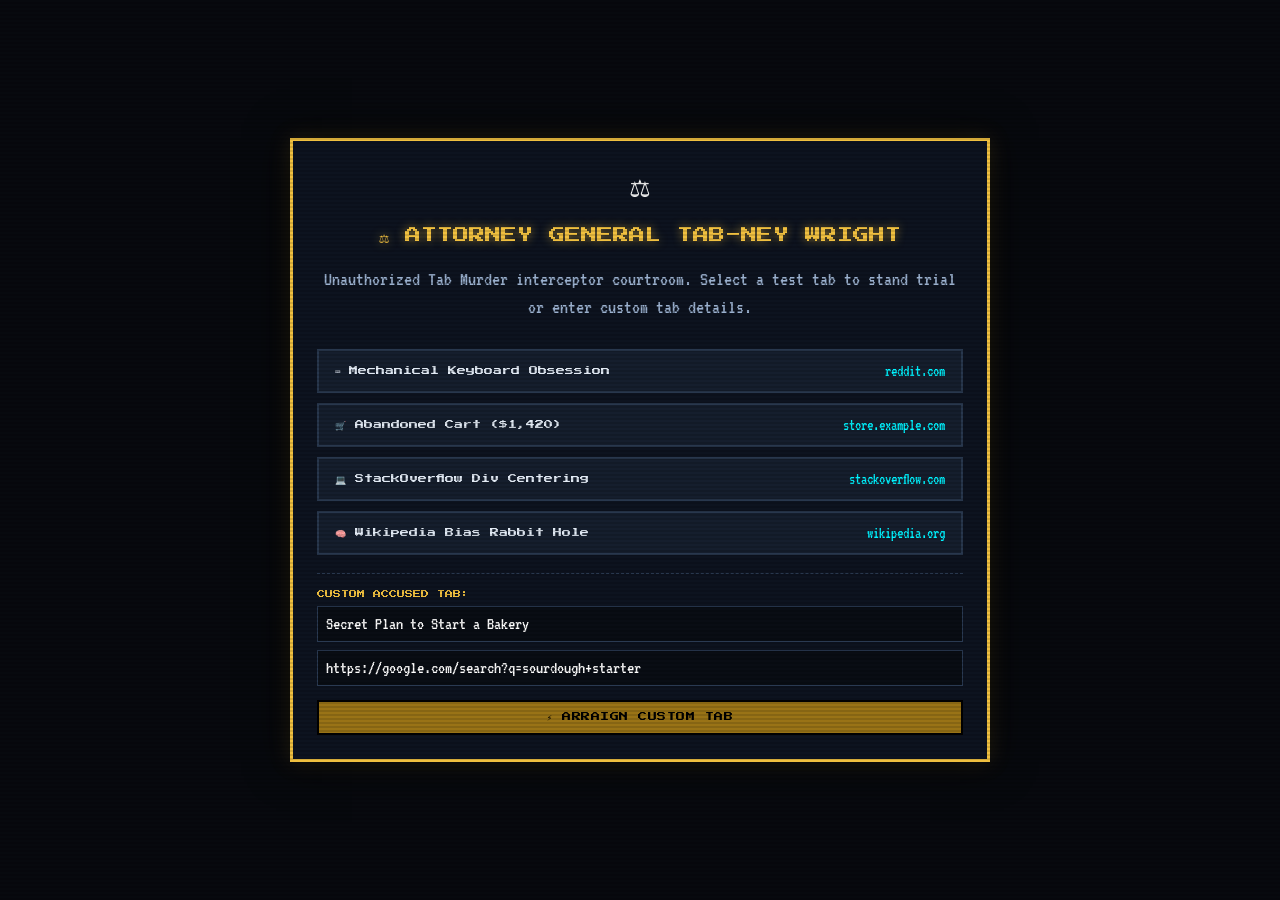
<file: index.html>
<!DOCTYPE html>
<html lang="en">
<head>
  <meta charset="UTF-8">
  <meta name="viewport" content="width=device-width, initial-scale=1.0">
  <title>Attorney General Tab-ney Wright</title>
  <link rel="icon" type="image/gif" href="extension/assets/icons/Judge_Favicon.gif?v=4">
  <link rel="icon" type="image/png" sizes="48x48" href="extension/assets/icons/Judge_Favicon_48.png?v=4">
  <link rel="icon" type="image/png" sizes="32x32" href="extension/assets/icons/Judge_Favicon_32.png?v=4">
  <link rel="icon" type="image/png" sizes="16x16" href="extension/assets/icons/Judge_Favicon_16.png?v=4">
  <link rel="shortcut icon" href="extension/assets/icons/favicon.ico?v=4">
  <link rel="preconnect" href="https://fonts.googleapis.com">
  <link rel="preconnect" href="https://fonts.gstatic.com" crossorigin>
  <link href="https://fonts.googleapis.com/css2?family=Press+Start+2P&family=VT323&display=swap" rel="stylesheet">
  <link rel="stylesheet" href="extension/courtroom.css">
  <style>
    .launcher-card {
      max-width: 700px;
      margin: 40px auto;
      background: rgba(14, 21, 32, 0.95);
      border: 3px solid var(--gold-primary);
      box-shadow: 0 0 40px rgba(0, 0, 0, 0.9), 0 0 20px rgba(240, 192, 64, 0.2);
      padding: 24px;
      text-align: center;
      display: flex;
      flex-direction: column;
      gap: 18px;
    }
    .launcher-title {
      font-size: 16px;
      color: var(--gold-primary);
      text-shadow: 0 0 10px rgba(240, 192, 64, 0.6);
      line-height: 1.5;
    }
    .launcher-desc {
      font-family: var(--font-terminal);
      font-size: 20px;
      color: #9ab0ce;
      line-height: 1.4;
    }
    .test-scenario-list {
      display: flex;
      flex-direction: column;
      gap: 10px;
      margin-top: 10px;
    }
    .scenario-btn {
      background: #151e2d;
      border: 2px solid #28374d;
      color: #e2eaf4;
      font-family: var(--font-pixel);
      font-size: 9px;
      padding: 12px 16px;
      text-align: left;
      cursor: pointer;
      text-decoration: none;
      display: flex;
      justify-content: space-between;
      align-items: center;
      transition: all 0.15s ease;
    }
    .scenario-btn:hover {
      border-color: var(--gold-primary);
      background: #202b3f;
      color: var(--gold-primary);
      transform: translateX(4px);
    }
    .scenario-tag {
      font-family: var(--font-terminal);
      font-size: 16px;
      color: var(--phosphor-cyan);
    }
    .custom-box {
      border-top: 1px dashed #28374d;
      padding-top: 16px;
      display: flex;
      flex-direction: column;
      gap: 8px;
      text-align: left;
    }
    .custom-box input {
      background: #090d14;
      border: 1px solid #2a3a52;
      color: #fff;
      font-family: var(--font-terminal);
      font-size: 18px;
      padding: 8px;
    }
  </style>
</head>
<body style="display: flex; align-items: center; justify-content: center; min-height: 100vh;">

  <div id="crt-overlay"></div>

  <div class="launcher-card">
    <div style="font-size: 32px;">⚖️</div>
    <div class="launcher-title">⚖️ ATTORNEY GENERAL TAB-NEY WRIGHT</div>
    <p class="launcher-desc">
      Unauthorized Tab Murder interceptor courtroom. Select a test tab to stand trial or enter custom tab details.
    </p>

    <div class="test-scenario-list">
      <a class="scenario-btn" href="extension/courtroom.html?title=50+Mechanical+Keyboard+Builds+I+Will+Never+Solder&url=https://reddit.com/r/MechanicalKeyboards">
        <span>⌨️ Mechanical Keyboard Obsession</span>
        <span class="scenario-tag">reddit.com</span>
      </a>

      <a class="scenario-btn" href="extension/courtroom.html?title=Abandoned+Shopping+Cart+($1,420+of+Camping+Gear)&url=https://store.example.com/checkout">
        <span>🛒 Abandoned Cart ($1,420)</span>
        <span class="scenario-tag">store.example.com</span>
      </a>

      <a class="scenario-btn" href="extension/courtroom.html?title=How+to+Center+a+Div+Without+Crying+(2016+Edition)&url=https://stackoverflow.com/questions/12345/center-div">
        <span>💻 StackOverflow Div Centering</span>
        <span class="scenario-tag">stackoverflow.com</span>
      </a>

      <a class="scenario-btn" href="extension/courtroom.html?title=List+of+Common+Cognitive+Biases+(Unread+for+3+Months)&url=https://en.wikipedia.org/wiki/List_of_cognitive_biases">
        <span>🧠 Wikipedia Bias Rabbit Hole</span>
        <span class="scenario-tag">wikipedia.org</span>
      </a>
    </div>

    <form class="custom-box" onsubmit="event.preventDefault(); launchCustom();">
      <label style="font-size: 8px; color: var(--gold-primary);">CUSTOM ACCUSED TAB:</label>
      <input type="text" id="cust-title" placeholder="Tab Title (e.g. My Important Spreadsheet)" required value="Secret Plan to Start a Bakery">
      <input type="text" id="cust-url" placeholder="Tab URL" required value="https://google.com/search?q=sourdough+starter">
      <button type="submit" class="retro-btn" style="background: var(--gold-dark); color: #000; padding: 10px; font-size: 9px; margin-top: 6px;">
        ⚡ ARRAIGN CUSTOM TAB
      </button>
    </form>
  </div>

  <script>
    function launchCustom() {
      const title = encodeURIComponent(document.getElementById('cust-title').value);
      const url = encodeURIComponent(document.getElementById('cust-url').value);
      window.location.href = `extension/courtroom.html?title=${title}&url=${url}`;
    }
  </script>
</body>
</html>
</file>
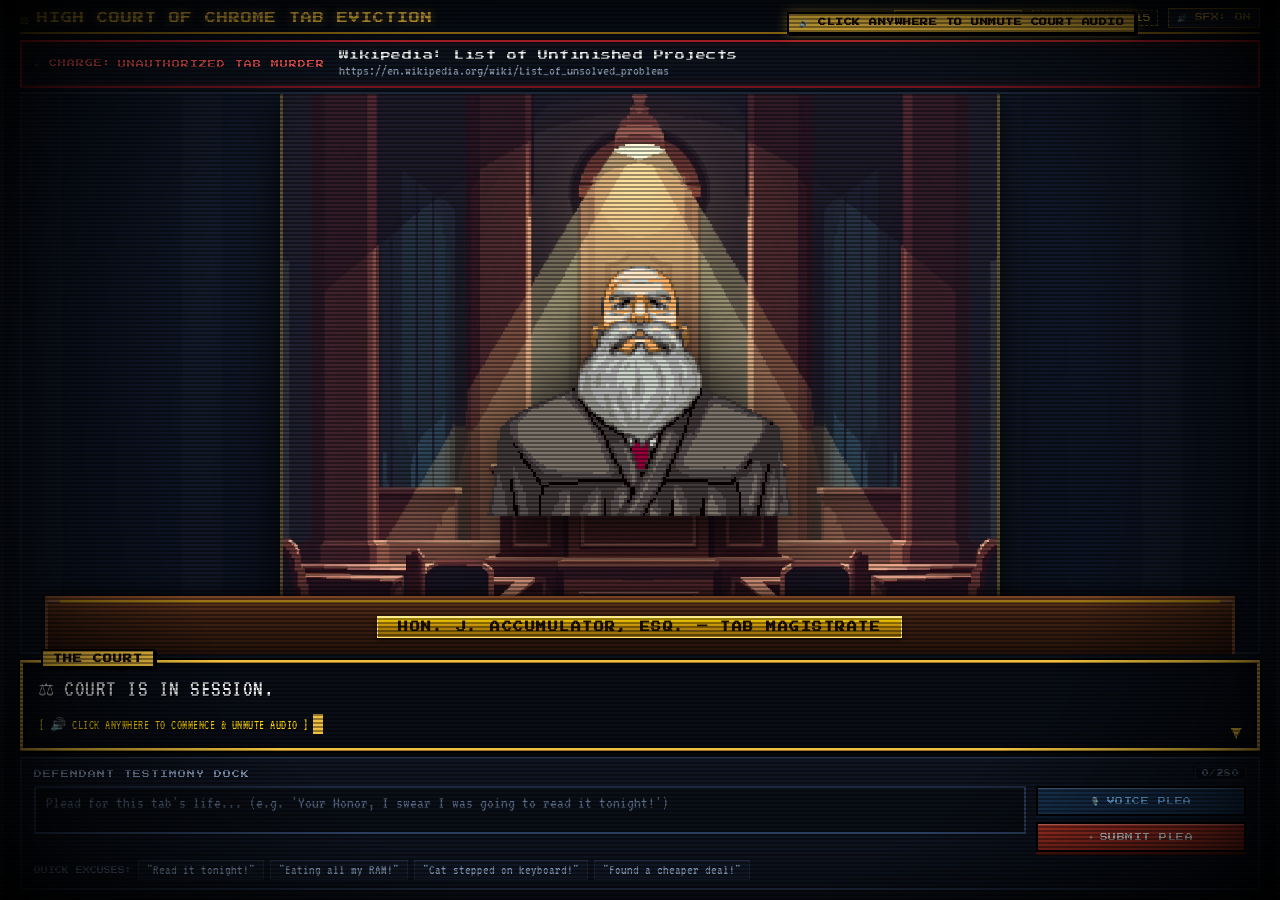
<file: courtroom.html>
<!DOCTYPE html>
<html lang="en">
<head>
  <meta charset="UTF-8">
  <meta name="viewport" content="width=device-width, initial-scale=1.0">
  <title>Chrome Tab Eviction Court | 16-Bit Judicial Hearing</title>
  <!-- Google Fonts fallback for high-res systems -->
  <link rel="preconnect" href="https://fonts.googleapis.com">
  <link rel="preconnect" href="https://fonts.gstatic.com" crossorigin>
  <link href="https://fonts.googleapis.com/css2?family=Press+Start+2P&family=VT323&display=swap" rel="stylesheet">
  <!-- Retro Courtroom Styles -->
  <link rel="stylesheet" href="courtroom.css">
</head>
<body>

  <!-- CRT SCANLINES & BARREL VIGNETTE OVERLAY -->
  <div id="crt-overlay"></div>

  <!-- FULLSCREEN GAVEL STRIKE CUTSCENE OVERLAY -->
  <div id="gavel-cutscene" class="gavel-cutscene-overlay" aria-hidden="true">
    <div class="gavel-cutscene-inner">
      <img id="gavel-cutscene-img" src="assets/Judge_Gavel.gif" alt="Judge Gavel Slam Cutscene" draggable="false">
    </div>
  </div>

  <!-- MAIN COURTROOM CONTAINER -->
  <main id="courtroom-container">

    <!-- 1. TOP HUD: CASE DOSSIER & COURT BANNER -->
    <header id="court-header">
      <div class="hud-top-bar">
        <div class="court-seal-title">
          <span class="seal-icon">⚖️</span>
          <span>HIGH COURT OF CHROME TAB EVICTION</span>
        </div>
        <div class="hud-status-tags">
          <span class="status-badge mock-active" id="engine-status">MOCK GPU JURY</span>
          <span class="case-id-tag" id="case-id">CASE #TAB-8842</span>
          <button class="audio-toggle-btn" id="audio-btn" title="Toggle Courtroom Audio">🔊 SFX: ON</button>
        </div>
      </div>

      <!-- ACCUSED TAB DOSSIER -->
      <div class="dossier-card">
        <div class="dossier-label">
          <span>⚠️ CHARGE:</span>
          <span>UNAUTHORIZED TAB MURDER</span>
        </div>
        <div class="dossier-target">
          <div class="accused-title" id="accused-title">Loading Accused Tab...</div>
          <div class="accused-url" id="accused-url">chrome://tabs/unknown</div>
        </div>
      </div>
    </header>

    <!-- 2. JUDGE BENCH & SPRITE STAGE -->
    <section id="stage-area" aria-label="Judicial Bench">
      <!-- Courtroom background backdrop -->
      <div class="court-backdrop">
        <div class="backdrop-pillars"></div>
        <!-- Layered Courtroom Artwork -->
        <img class="court-room-bg" src="assets/Court-Room.jpg" alt="Courtroom Chamber" draggable="false">
      </div>

      <!-- Judge Animated Sprite -->
      <div class="judge-wrapper">
        <img 
          id="judge-sprite" 
          src="assets/Judge_Normal_Idle.gif" 
          alt="Honorable Tab Magistrate" 
          draggable="false"
        >
      </div>

      <!-- Wood-Paneled Court Bench Podium -->
      <div class="judge-bench">
        <div class="bench-trim"></div>
        <div class="bench-nameplate">HON. J. ACCUMULATOR, ESQ. — TAB MAGISTRATE</div>
      </div>
    </section>

    <!-- RESURRECTED PINNED ALERT BANNER (Revealed on GUILTY) -->
    <div id="resurrect-alert">
      📌 SANCTION ENFORCED: TAB HAS BEEN RESURRECTED & PINNED IN BROWSER FOR ETERNITY!
    </div>

    <!-- DELIBERATION LOADING BANNER (Revealed on DELIBERATING) -->
    <div id="deliberation-banner">
      <div class="deliberation-text">⚡ CONSULTING LOCAL GPU JURY VIA OLLAMA...</div>
      <div class="retro-progress-bar">
        <div class="retro-progress-fill"></div>
      </div>
    </div>

    <!-- AUDIO UNLOCK BANNER (Shows if browser blocks autoplay until user interaction) -->
    <div id="audio-unlock-prompt" class="audio-unlock-banner" title="Click anywhere to enable 16-bit court audio">
      🔊 CLICK ANYWHERE TO UNMUTE COURT AUDIO
    </div>

    <!-- 3. PHOENIX WRIGHT STYLE DIALOGUE BOX -->
    <section id="dialogue-container" aria-label="Courtroom Dialogue" title="Click to skip dialogue">
      <div class="speaker-badge" id="dialogue-speaker">THE COURT</div>
      <div id="dialogue-text"><span id="dialogue-content">Court is now in session! Defendant, you stand accused of UNAUTHORIZED TAB MURDER.</span><span class="typing-cursor"></span></div>
      <div class="prompt-indicator" id="prompt-indicator" title="Awaiting Testimony">▼</div>
    </section>

    <!-- 4. DEFENDANT TESTIMONY DOCK -->
    <footer id="testimony-dock">
      <div class="dock-header">
        <span class="dock-title">DEFENDANT TESTIMONY DOCK</span>
        <div class="dock-header-right">
          <div id="recording-status">
            <span class="rec-dot">🔴</span>
            <span>RECORDING TESTIMONY... [SPEAK NOW]</span>
          </div>
          <span id="char-counter" class="char-counter">0/280</span>
        </div>
      </div>

      <div id="mic-notice" class="mic-notice" role="alert"></div>

      <div class="input-row">
        <div class="plea-input-container">
          <textarea 
            id="plea-input" 
            placeholder="Plead for this tab's life... (e.g. 'Your Honor, I swear I was going to read it tonight!')"
            rows="2"
            maxlength="280"
          ></textarea>
        </div>

        <div class="action-btn-group">
          <button type="button" id="mic-btn" class="retro-btn">
            <span id="mic-icon">🎙️</span>
            <span id="mic-btn-text">VOICE PLEA</span>
          </button>
          <button type="button" id="submit-btn" class="retro-btn">
            <span>⚡</span>
            <span>SUBMIT PLEA</span>
          </button>

          <!-- Dramatic Verdict Stamp (Covers the Voice and Submit Plea buttons) -->
          <div id="verdict-stamp-container">
            <div id="verdict-stamp" class="verdict-stamp">GUILTY</div>
          </div>
        </div>
      </div>

      <!-- QUICK PRESET PLEAS -->
      <div class="preset-pleas-row">
        <span class="preset-chip-label">QUICK EXCUSES:</span>
        <button type="button" class="preset-chip" data-plea="I was totally going to read this article tonight before bed!">"Read it tonight!"</button>
        <button type="button" class="preset-chip" data-plea="This tab has been consuming 1.8GB of RAM for 3 weeks straight!">"Eating all my RAM!"</button>
        <button type="button" class="preset-chip" data-plea="My cat walked on Ctrl+W, it was a complete accident!">"Cat stepped on keyboard!"</button>
        <button type="button" class="preset-chip" data-plea="I found a cheaper flight on another tab, this tab is obsolete!">"Found a cheaper deal!"</button>
      </div>
    </footer>

  </main>

  <!-- Courtroom Engine Script -->
  <script src="courtroom.js"></script>
</body>
</html>
</file>
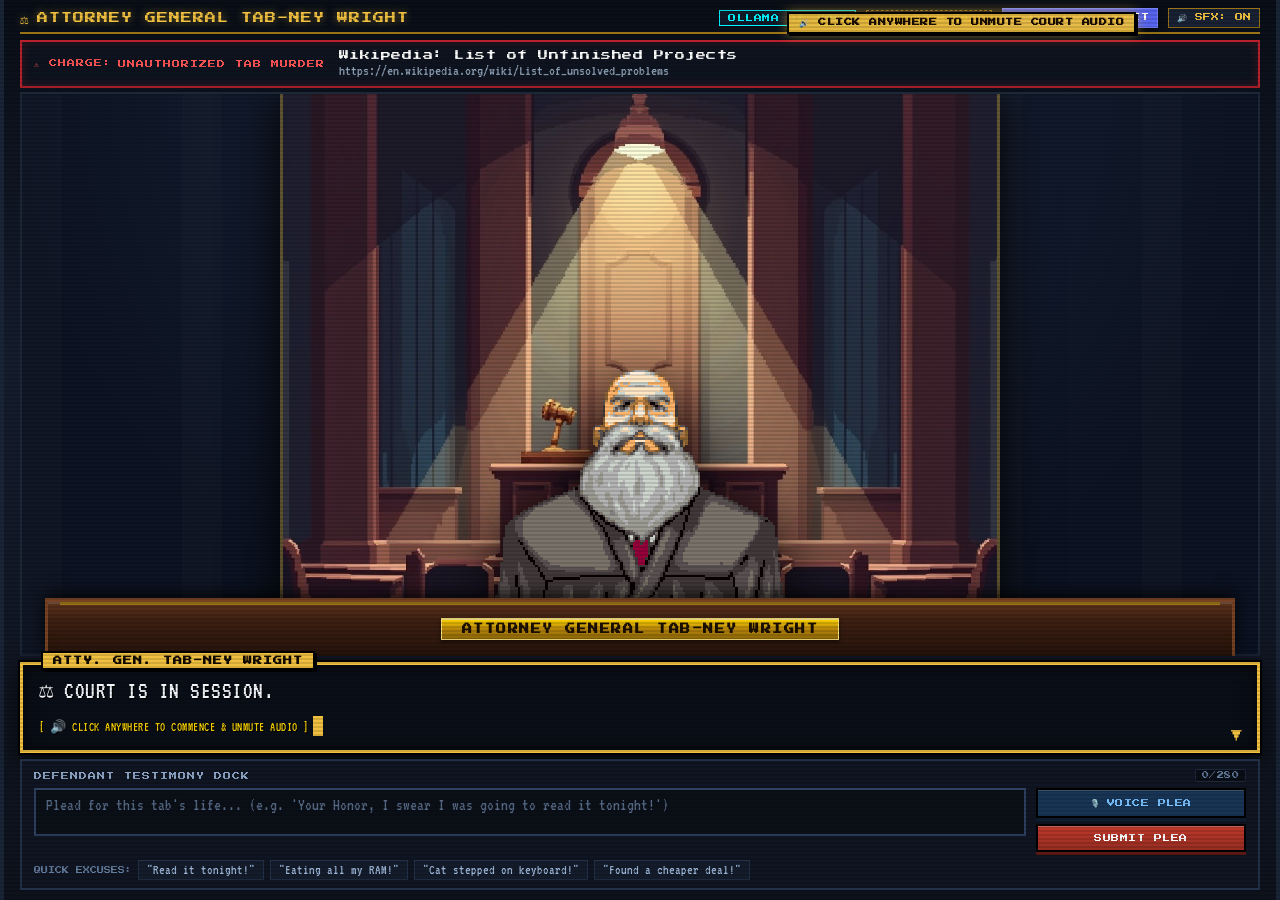
<file: extension/courtroom.html>
<!DOCTYPE html>
<html lang="en">
<head>
  <meta charset="UTF-8">
  <meta name="viewport" content="width=device-width, initial-scale=1.0">
  <title>Attorney General Tab-ney Wright</title>
  <link rel="icon" type="image/gif" href="assets/icons/Judge_Favicon.gif?v=4">
  <link rel="icon" type="image/png" sizes="48x48" href="assets/icons/Judge_Favicon_48.png?v=4">
  <link rel="icon" type="image/png" sizes="32x32" href="assets/icons/Judge_Favicon_32.png?v=4">
  <link rel="icon" type="image/png" sizes="16x16" href="assets/icons/Judge_Favicon_16.png?v=4">
  <link rel="shortcut icon" href="assets/icons/favicon.ico?v=4">
  <!-- Google Fonts fallback for high-res systems -->
  <link rel="preconnect" href="https://fonts.googleapis.com">
  <link rel="preconnect" href="https://fonts.gstatic.com" crossorigin>
  <link href="https://fonts.googleapis.com/css2?family=Press+Start+2P&family=VT323&display=swap" rel="stylesheet">
  <!-- Retro Courtroom Styles -->
  <link rel="stylesheet" href="courtroom.css">
</head>
<body>

  <!-- CRT SCANLINES & BARREL VIGNETTE OVERLAY -->
  <div id="crt-overlay"></div>

  <!-- FULLSCREEN GAVEL STRIKE CUTSCENE OVERLAY -->
  <div id="gavel-cutscene" class="gavel-cutscene-overlay" aria-hidden="true">
    <div class="gavel-cutscene-inner">
      <img id="gavel-cutscene-img" src="assets/sprites/Judge_Gavel.gif" alt="Judge Gavel Slam Cutscene" draggable="false">
    </div>
  </div>

  <!-- MAIN COURTROOM CONTAINER -->
  <main id="courtroom-container">

    <!-- 1. TOP HUD: CASE DOSSIER & COURT BANNER -->
    <header id="court-header">
      <div class="hud-top-bar">
        <div class="court-seal-title">
          <span class="seal-icon">⚖️</span>
          <span>ATTORNEY GENERAL TAB-NEY WRIGHT</span>
        </div>
        <div class="hud-status-tags">
          <span class="status-badge" id="engine-status">OLLAMA AI JURY</span>
          <span class="case-id-tag" id="case-id">CASE #TAB-8842</span>
          <a class="discord-hud-btn" id="discord-hud-btn" href="https://discord.gg/DDC8hVVDh" target="_blank" rel="noopener noreferrer" title="View Live Trial Docket on Discord">💬 DISCORD DOCKET</a>
          <button class="audio-toggle-btn" id="audio-btn" title="Toggle Courtroom Audio">🔊 SFX: ON</button>
        </div>
      </div>

      <!-- ACCUSED TAB DOSSIER -->
      <div class="dossier-card">
        <div class="dossier-label">
          <span>⚠️ CHARGE:</span>
          <span>UNAUTHORIZED TAB MURDER</span>
        </div>
        <div class="dossier-target">
          <div class="accused-title" id="accused-title">Loading Accused Tab...</div>
          <div class="accused-url" id="accused-url">chrome://tabs/unknown</div>
        </div>
      </div>
    </header>

    <!-- 2. JUDGE BENCH & SPRITE STAGE -->
    <section id="stage-area" aria-label="Judicial Bench">
      <!-- Courtroom background backdrop -->
      <div class="court-backdrop">
        <div class="backdrop-pillars"></div>
        <!-- Layered Courtroom Artwork -->
        <img class="court-room-bg" src="assets/backgrounds/Court-Room.jpg" alt="Courtroom Chamber" draggable="false">
      </div>

      <!-- Judge Animated Sprite -->
      <div class="judge-wrapper">
        <img 
          id="judge-sprite" 
          src="assets/sprites/Judge_Normal_Idle.gif" 
          alt="Honorable Tab Magistrate" 
          draggable="false"
        >
      </div>

      <!-- Wood-Paneled Court Bench Podium -->
      <div class="judge-bench">
        <div class="bench-trim"></div>
        <div class="bench-nameplate">ATTORNEY GENERAL TAB-NEY WRIGHT</div>
      </div>
    </section>

    <!-- RESURRECTED PINNED ALERT BANNER (Revealed on GUILTY) -->
    <div id="resurrect-alert">
      📌 SANCTION ENFORCED: TAB RESURRECTED & PINNED! 30-MINUTE DETENTION ACTIVE!
    </div>

    <!-- OFFICIAL COURT ORDER PDF DOWNLOAD (Revealed on Verdict) -->
    <div id="pdf-container">
      <button type="button" id="pdf-download-btn" class="retro-btn pdf-order-btn">
        DOWNLOAD OFFICIAL COURT ORDER WARRANT (PDF)
      </button>
      <a id="discord-verdict-btn" class="retro-btn discord-verdict-btn" target="_blank" rel="noopener noreferrer" href="https://discord.gg/DDC8hVVDh">
        VIEW VERDICT ON DISCORD
      </a>
    </div>

    <!-- 15-SECOND ADJOURN COUNTDOWN BANNER -->
    <div id="adjourn-banner" class="adjourn-banner">
      <span class="adjourn-icon">⏳</span>
      <span id="adjourn-text">COURT ADJOURNS IN 15 SECONDS...</span>
    </div>

    <!-- DELIBERATION LOADING BANNER (Revealed on DELIBERATING) -->
    <div id="deliberation-banner">
      <div class="deliberation-text">⚡ CONSULTING LOCAL GPU JURY VIA OLLAMA...</div>
      <div class="retro-progress-bar">
        <div class="retro-progress-fill"></div>
      </div>
    </div>

    <!-- AUDIO UNLOCK BANNER (Shows if browser blocks autoplay until user interaction) -->
    <div id="audio-unlock-prompt" class="audio-unlock-banner" title="Click anywhere to enable 16-bit court audio">
      🔊 CLICK ANYWHERE TO UNMUTE COURT AUDIO
    </div>

    <!-- 3. PHOENIX WRIGHT STYLE DIALOGUE BOX -->
    <section id="dialogue-container" aria-label="Courtroom Dialogue" title="Click to skip dialogue">
      <div class="speaker-badge" id="dialogue-speaker">ATTY. GEN. TAB-NEY WRIGHT</div>
      <div id="dialogue-text"><span id="dialogue-content">Court is now in session! Defendant, you stand accused of UNAUTHORIZED TAB MURDER.</span><span class="typing-cursor"></span></div>
      <div class="prompt-indicator" id="prompt-indicator" title="Awaiting Testimony">▼</div>
    </section>

    <!-- 4. DEFENDANT TESTIMONY DOCK -->
    <footer id="testimony-dock">
      <div class="dock-header">
        <span class="dock-title">DEFENDANT TESTIMONY DOCK</span>
        <div class="dock-header-right">
          <div id="recording-status">
            <span class="rec-dot">🔴</span>
            <span>RECORDING TESTIMONY... [SPEAK NOW]</span>
          </div>
          <span id="char-counter" class="char-counter">0/280</span>
        </div>
      </div>

      <div id="mic-notice" class="mic-notice" role="alert"></div>

      <div class="input-row">
        <div class="plea-input-container">
          <textarea 
            id="plea-input" 
            placeholder="Plead for this tab's life... (e.g. 'Your Honor, I swear I was going to read it tonight!')"
            rows="2"
            maxlength="280"
          ></textarea>
        </div>

        <div class="action-btn-group">
          <button type="button" id="mic-btn" class="retro-btn">
            <span id="mic-icon">🎙️</span>
            <span id="mic-btn-text">VOICE PLEA</span>
          </button>
          <button type="button" id="submit-btn" class="retro-btn">
            <span>SUBMIT PLEA</span>
          </button>

          <!-- Dramatic Verdict Stamp (Covers the Voice and Submit Plea buttons, leaving Magistrate visible) -->
          <div id="verdict-stamp-container">
            <div id="verdict-stamp" class="verdict-stamp">GUILTY</div>
          </div>
        </div>
      </div>

      <!-- QUICK PRESET PLEAS -->
      <div class="preset-pleas-row">
        <span class="preset-chip-label">QUICK EXCUSES:</span>
        <button type="button" class="preset-chip" data-plea="I was totally going to read this article tonight before bed!">"Read it tonight!"</button>
        <button type="button" class="preset-chip" data-plea="This tab has been consuming 1.8GB of RAM for 3 weeks straight!">"Eating all my RAM!"</button>
        <button type="button" class="preset-chip" data-plea="My cat walked on Ctrl+W, it was a complete accident!">"Cat stepped on keyboard!"</button>
        <button type="button" class="preset-chip" data-plea="I found a cheaper flight on another tab, this tab is obsolete!">"Found a cheaper deal!"</button>
      </div>
    </footer>

  </main>

  <!-- Courtroom Engine Script -->
  <script src="courtroom.js"></script>
</body>
</html>
</file>
<file: extension/courtroom.css>
/* ==========================================================================
   CHROME TAB EVICTION COURT - RETRO 16-BIT COURTROOM STYLESHEET
   Dev 2 Scope: Visual Theme, CRT Shader Effects, Sprite Bench & Retro HUD
   ========================================================================== */

/* --- 1. LOCAL RETRO FONTS --- */
@font-face {
  font-family: 'Press Start 2P';
  src: url('./assets/fonts/Press_Start_2P/PressStart2P-Regular.ttf') format('truetype');
  font-weight: 400;
  font-style: normal;
  font-display: swap;
}

@font-face {
  font-family: 'VT323';
  src: url('./assets/fonts/VT323/VT323-Regular.ttf') format('truetype');
  font-weight: 400;
  font-style: normal;
  font-display: swap;
}

/* --- 2. CSS VARIABLES & PALETTE --- */
:root {
  --bg-dark: #07090e;
  --bg-court-wall: #121926;
  --court-wood-dark: #26130b;
  --court-wood-mid: #3d2012;
  --court-wood-light: #5e331c;
  --court-wood-border: #774324;
  --gold-primary: #f0c040;
  --gold-glow: #ffe57f;
  --gold-dark: #997316;
  --velvet-red: #82141d;
  --crimson-border: #ba212d;
  --phosphor-green: #39ff14;
  --phosphor-amber: #ffb830;
  --phosphor-cyan: #00f3ff;
  --guilty-red: #ff2a2a;
  --pardon-green: #10e060;
  --dialogue-bg: rgba(10, 14, 23, 0.94);
  --input-bg: #0b0f17;
  --font-pixel: 'Press Start 2P', monospace, sans-serif;
  --font-terminal: 'VT323', monospace, monospace;
}

/* --- 3. BASE RESET & VIEWPORT --- */
*, *::before, *::after {
  box-sizing: border-box;
  margin: 0;
  padding: 0;
  user-select: none;
}

html, body {
  width: 100%;
  height: 100%;
  overflow: hidden;
  background-color: var(--bg-dark);
  font-family: var(--font-pixel);
  color: #fff;
  image-rendering: pixelated;
  image-rendering: crisp-edges;
}

/* --- 4. CRT MONITOR SCANLINES (VIGNETTE REMOVED FOR MAXIMUM VISIBILITY) --- */
#crt-overlay {
  position: fixed;
  top: 0;
  left: 0;
  width: 100vw;
  height: 100vh;
  pointer-events: none;
  z-index: 9999;
  /* Subtle retro scanlines only - dark corner vignette and inset shadows removed for full legibility */
  background: 
    linear-gradient(
      rgba(18, 16, 16, 0) 50%, 
      rgba(0, 0, 0, 0.12) 50%
    );
  background-size: 100% 4px;
  box-shadow: none;
}


/* --- 5. MAIN COURTROOM CONTAINER --- */
#courtroom-container {
  position: relative;
  width: 100vw;
  height: 100vh;
  max-width: 1440px;
  margin: 0 auto;
  display: flex;
  flex-direction: column;
  justify-content: space-between;
  padding: 8px 16px 10px;
  background: 
    linear-gradient(180deg, #090e17 0%, #151d2d 40%, #0d121c 100%);
  border-left: 4px solid #1a2538;
  border-right: 4px solid #1a2538;
  box-shadow: 0 0 50px rgba(0, 0, 0, 0.9);
  transform-origin: center center;
}

/* --- 6. TOP HUD: CASE DOSSIER & COURT BANNER --- */
#court-header {
  display: flex;
  flex-direction: column;
  gap: 6px;
  z-index: 10;
}

.hud-top-bar {
  display: flex;
  justify-content: space-between;
  align-items: center;
  border-bottom: 2px solid var(--gold-dark);
  padding-bottom: 4px;
}

.court-seal-title {
  display: flex;
  align-items: center;
  gap: 8px;
  font-size: 11px;
  color: var(--gold-primary);
  text-shadow: 0 0 8px rgba(240, 192, 64, 0.5);
  letter-spacing: 1px;
}

.seal-icon {
  font-size: 14px;
}

.hud-status-tags {
  display: flex;
  align-items: center;
  gap: 10px;
}

.status-badge {
  font-size: 8px;
  padding: 3px 8px;
  background: #111a28;
  border: 1px solid var(--phosphor-cyan);
  color: var(--phosphor-cyan);
  text-transform: uppercase;
  letter-spacing: 0.5px;
}

.status-badge.mock-active {
  border-color: var(--phosphor-amber);
  color: var(--phosphor-amber);
}

.audio-toggle-btn {
  background: #182234;
  border: 1px solid var(--gold-dark);
  color: var(--gold-primary);
  font-family: var(--font-pixel);
  font-size: 8px;
  padding: 4px 8px;
  cursor: pointer;
  transition: all 0.1s ease;
}

.audio-toggle-btn:hover {
  background: var(--gold-dark);
  color: #000;
}

.discord-hud-btn {
  background: #5865F2;
  border: 1px solid #7983f5;
  color: #ffffff;
  font-family: var(--font-pixel);
  font-size: 8px;
  padding: 4px 8px;
  cursor: pointer;
  text-decoration: none;
  display: inline-flex;
  align-items: center;
  gap: 4px;
  letter-spacing: 0.5px;
  box-shadow: 0 2px 4px rgba(0, 0, 0, 0.5);
  transition: all 0.1s ease;
}

.discord-hud-btn:hover {
  background: #4752c4;
  border-color: #ffffff;
  box-shadow: 0 0 10px rgba(88, 101, 242, 0.8);
  color: #ffffff;
}

/* ACCUSED TAB DOSSIER BAR */
.dossier-card {
  display: flex;
  align-items: center;
  background: rgba(14, 21, 32, 0.95);
  border: 2px solid var(--crimson-border);
  padding: 8px 12px;
  gap: 14px;
  box-shadow: inset 0 0 10px rgba(186, 33, 45, 0.25);
}

.dossier-label {
  font-size: 8px;
  color: #ff5555;
  white-space: nowrap;
  letter-spacing: 1px;
  display: flex;
  align-items: center;
  gap: 6px;
}

.dossier-target {
  display: flex;
  flex-direction: column;
  gap: 3px;
  overflow: hidden;
  flex: 1;
}

.accused-title {
  font-size: 10px;
  color: #fff;
  white-space: nowrap;
  overflow: hidden;
  text-overflow: ellipsis;
  letter-spacing: 0.5px;
}

.accused-url {
  font-family: var(--font-terminal);
  font-size: 15px;
  color: #92a4ba;
  white-space: nowrap;
  overflow: hidden;
  text-overflow: ellipsis;
}

.case-id-tag {
  font-size: 8px;
  color: var(--gold-primary);
  border: 1px dashed var(--gold-dark);
  padding: 3px 6px;
  white-space: nowrap;
}

/* --- 7. JUDGE SPRITE STAGE & BENCH PODIUM --- */
#stage-area {
  position: relative;
  flex: 1;
  display: flex;
  flex-direction: column;
  justify-content: flex-end;
  align-items: center;
  min-height: 280px;
  margin-top: 4px;
  margin-bottom: 6px;
  overflow: hidden;
}

/* Courtroom background backdrop */
.court-backdrop {
  position: absolute;
  top: 0;
  left: 0;
  width: 100%;
  height: 100%;
  background: 
    radial-gradient(ellipse at top center, #1b263b 0%, #0c1322 75%),
    linear-gradient(90deg, #090e18 0%, transparent 15%, transparent 85%, #090e18 100%);
  border: 2px solid #1c2738;
  z-index: 1;
  overflow: hidden;
}

/* Classical Courtroom Pillars / Wall Trim */
.backdrop-pillars {
  position: absolute;
  top: 0;
  left: 0;
  width: 100%;
  height: 100%;
  background-image: 
    repeating-linear-gradient(90deg, rgba(255,255,255,0.015) 0, rgba(255,255,255,0.015) 40px, transparent 40px, transparent 160px);
}

/* Layered Courtroom Artwork behind the judge */
.court-room-bg {
  position: absolute;
  bottom: 0;
  left: 50%;
  transform: translateX(-50%);
  width: 720px;
  max-width: 90%;
  height: 100%;
  object-fit: cover;
  object-position: center 15%;
  image-rendering: pixelated;
  image-rendering: crisp-edges;
  box-shadow: 0 0 45px rgba(0, 0, 0, 0.95);
  border-left: 3px solid rgba(240, 192, 64, 0.35);
  border-right: 3px solid rgba(240, 192, 64, 0.35);
  z-index: 1;
}

/* Judge Sprite Presentation */
.judge-wrapper {
  position: absolute;
  bottom: 0;
  left: 0;
  width: 100%;
  height: 100%;
  display: flex;
  justify-content: center;
  align-items: flex-end;
  pointer-events: none;
  z-index: 2;
  overflow: visible;
}

#judge-sprite {
  width: auto;
  height: min(480px, 94%);
  max-width: 90%;
  aspect-ratio: 4 / 3;
  object-fit: contain;
  image-rendering: pixelated;
  image-rendering: crisp-edges;
  filter: drop-shadow(0 16px 32px rgba(0, 0, 0, 0.95));
  /* Mathematically cancel the 31.77% (61/192) transparent bottom padding in the original DS sprite.
     With -46px, the judge's robe baseline lands exactly 46px above the stage bottom.
     With the court bench at height 58px, the bench cleanly overlaps the judge's robe by 12px,
     keeping his hands, sleeves, and gavel desk prominently resting right above the wooden trim
     across all window sizes and F11 full screen without any floating gap. */
  transform: translateY(calc(31.77% - 46px));
  transform-origin: bottom center;
  transition: transform 0.1s ease;
}

#judge-sprite.gavel-active {
  transform: translateY(calc(31.77% - 46px));
}

/* Wooden Court Bench Overlay */
.judge-bench {
  position: absolute;
  bottom: 0;
  left: 2%;
  width: 96%;
  height: 58px;
  background: linear-gradient(180deg, var(--court-wood-light) 0%, var(--court-wood-mid) 35%, var(--court-wood-dark) 100%);
  border-top: 4px solid var(--court-wood-border);
  border-left: 3px solid var(--court-wood-border);
  border-right: 3px solid var(--court-wood-border);
  box-shadow: 0 -4px 15px rgba(0, 0, 0, 0.8), inset 0 2px 0 rgba(255, 255, 255, 0.15);
  display: flex;
  justify-content: center;
  align-items: center;
  z-index: 3;
}

.bench-trim {
  position: absolute;
  top: 0;
  width: 98%;
  height: 3px;
  background: var(--gold-dark);
}

.bench-nameplate {
  background: linear-gradient(180deg, #ffd700 0%, #b8860b 50%, #8b6508 100%);
  color: #1a0f00;
  font-size: 10px;
  padding: 5px 20px;
  border: 1px solid #ffe680;
  box-shadow: 0 2px 4px rgba(0, 0, 0, 0.6), inset 0 1px 0 rgba(255, 255, 255, 0.6);
  letter-spacing: 1.5px;
  font-weight: bold;
}

/* VERDICT STAMP OVERLAY */
#verdict-stamp-container {
  position: absolute;
  top: 35%;
  left: 50%;
  transform: translate(-50%, -50%);
  z-index: 20;
  pointer-events: none;
  display: none; /* revealed dynamically */
}

.verdict-stamp {
  font-size: 38px;
  padding: 12px 28px;
  border-width: 8px;
  border-style: solid;
  letter-spacing: 4px;
  text-transform: uppercase;
  transform: rotate(-12deg) scale(2);
  opacity: 0;
  box-shadow: 0 0 30px rgba(0, 0, 0, 0.8);
}

.verdict-stamp.guilty {
  color: var(--guilty-red);
  border-color: var(--guilty-red);
  background: rgba(40, 5, 5, 0.85);
  text-shadow: 0 0 20px rgba(255, 42, 42, 0.8);
}

.verdict-stamp.pardoned {
  color: var(--pardon-green);
  border-color: var(--pardon-green);
  background: rgba(5, 35, 15, 0.85);
  text-shadow: 0 0 20px rgba(16, 224, 96, 0.8);
}

/* Stamp Slam Keyframe */
.stamp-slam {
  animation: stampImpact 0.35s cubic-bezier(0.18, 0.89, 0.32, 1.28) forwards;
}

@keyframes stampImpact {
  0% {
    transform: rotate(-18deg) scale(3.5);
    opacity: 0;
  }
  70% {
    transform: rotate(-10deg) scale(0.92);
    opacity: 1;
  }
  100% {
    transform: rotate(-12deg) scale(1.0);
    opacity: 1;
  }
}

/* AUDIO UNLOCK TOAST BANNER */
.audio-unlock-banner {
  display: none; /* Shown dynamically if autoplay is blocked */
  position: absolute;
  top: 12px;
  right: 140px;
  background: rgba(240, 192, 64, 0.95);
  color: #1a0f00;
  border: 2px solid #000;
  font-size: 8px;
  padding: 4px 10px;
  text-align: center;
  letter-spacing: 0.5px;
  font-weight: bold;
  cursor: pointer;
  z-index: 100;
  box-shadow: 2px 2px 0 #000, 0 0 12px rgba(240, 192, 64, 0.6);
  animation: audioPromptPulse 1.2s infinite alternate ease-in-out;
}

@keyframes audioPromptPulse {
  0% { transform: scale(0.99); opacity: 0.85; }
  100% { transform: scale(1.01); opacity: 1; }
}

/* --- 8. PHOENIX WRIGHT STYLE DIALOGUE BOX --- */
#dialogue-container {
  position: relative;
  background: var(--dialogue-bg);
  border: 3px solid var(--gold-primary);
  box-shadow: 
    0 0 0 2px #000, 
    0 8px 24px rgba(0, 0, 0, 0.8),
    inset 0 0 15px rgba(0, 0, 0, 0.7);
  padding: 10px 16px;
  min-height: 80px;
  margin-bottom: 6px;
  z-index: 10;
  cursor: default;
  transition: border-color 0.2s ease;
}

#dialogue-container.is-typing {
  cursor: pointer;
}

.speaker-badge {
  position: absolute;
  top: -14px;
  left: 18px;
  background: var(--gold-primary);
  color: #120b00;
  font-size: 9px;
  font-weight: bold;
  padding: 3px 10px;
  border: 2px solid #000;
  box-shadow: 2px 2px 0 #000;
  letter-spacing: 1px;
}

#dialogue-text {
  font-family: var(--font-terminal);
  font-size: 24px;
  line-height: 1.35;
  color: #f1f4f9;
  letter-spacing: 0.5px;
  text-shadow: 1px 1px 0 #000;
  white-space: pre-wrap;
  word-break: break-word;
}

/* Retro blinking cursor */
.typing-cursor {
  display: inline-block;
  width: 10px;
  height: 20px;
  background-color: var(--gold-primary);
  margin-left: 4px;
  vertical-align: middle;
  animation: blinkCursor 0.7s infinite;
}

@keyframes blinkCursor {
  0%, 49% { opacity: 1; }
  50%, 100% { opacity: 0; }
}

/* Prompt next indicator */
.prompt-indicator {
  position: absolute;
  bottom: 8px;
  right: 14px;
  color: var(--gold-primary);
  font-size: 12px;
  animation: bouncePrompt 0.6s infinite alternate;
}

@keyframes bouncePrompt {
  0% { transform: translateY(0); }
  100% { transform: translateY(3px); }
}

.prompt-indicator.adjourn-countdown {
  font-family: var(--font-pixel);
  font-size: 8px;
  color: var(--gold-primary);
  background: rgba(0, 0, 0, 0.75);
  border: 1px solid var(--gold-dark);
  padding: 3px 6px;
  border-radius: 2px;
  animation: none;
  letter-spacing: 0.5px;
}

/* DELIBERATION LOADING BANNER */
#deliberation-banner {
  display: none; /* toggled when deliberating */
  align-items: center;
  gap: 12px;
  background: rgba(240, 192, 64, 0.12);
  border: 1px dashed var(--gold-primary);
  padding: 8px 12px;
  margin-top: 6px;
}

.deliberation-text {
  font-size: 9px;
  color: var(--gold-primary);
  animation: marqueePulse 1s infinite alternate;
  letter-spacing: 1px;
}

.retro-progress-bar {
  flex: 1;
  height: 8px;
  background: #0d121c;
  border: 1px solid var(--gold-dark);
  overflow: hidden;
  position: relative;
}

.retro-progress-fill {
  height: 100%;
  width: 40%;
  background: var(--gold-primary);
  animation: progressSlide 1.2s infinite ease-in-out;
}

@keyframes progressSlide {
  0% { transform: translateX(-100%); }
  100% { transform: translateX(300%); }
}

@keyframes marqueePulse {
  0% { opacity: 0.6; }
  100% { opacity: 1; }
}

/* --- 9. DEFENDANT TESTIMONY DOCK (INPUTS) --- */
#testimony-dock {
  position: relative;
  background: #0f1522;
  border: 2px solid #233148;
  padding: 8px 12px;
  display: flex;
  flex-direction: column;
  gap: 6px;
  z-index: 10;
}

.dock-header {
  display: flex;
  justify-content: space-between;
  align-items: center;
}

.dock-title {
  font-size: 8px;
  color: #8da4c4;
  letter-spacing: 1px;
}

.dock-header-right {
  display: flex;
  align-items: center;
  gap: 10px;
}

.char-counter {
  font-family: var(--font-pixel);
  font-size: 7px;
  color: #637b9b;
  background: #090e17;
  border: 1px solid #1c2738;
  padding: 2px 6px;
  border-radius: 2px;
  letter-spacing: 0.5px;
}

.char-counter.limit-near {
  color: #f1c40f;
  border-color: #b8860b;
}

.char-counter.limit-reached {
  color: #e74c3c;
  border-color: #c0392b;
  animation: counterShake 0.2s 2;
}

@keyframes counterShake {
  0%, 100% { transform: translateX(0); }
  25% { transform: translateX(-2px); }
  75% { transform: translateX(2px); }
}

/* RECORDING AUDIO STATUS INDICATOR */
#recording-status {
  display: none; /* Revealed when recording */
  align-items: center;
  gap: 6px;
  font-size: 8px;
  color: #ff3333;
  letter-spacing: 1px;
}

.rec-dot {
  display: inline-block;
  animation: recBlink 0.6s infinite alternate;
}

@keyframes recBlink {
  0% { opacity: 0.2; transform: scale(0.85); }
  100% { opacity: 1; transform: scale(1.15); }
}

/* RETRO MIC FEEDBACK NOTICE */
.mic-notice {
  display: none;
  background: rgba(140, 20, 20, 0.95);
  border: 1px solid #ff4444;
  color: #fff;
  font-size: 8px;
  padding: 4px 10px;
  margin-bottom: 6px;
  text-align: center;
  letter-spacing: 0.5px;
  animation: alertPulse 1s infinite alternate;
}

.mic-notice.active {
  display: block;
}

.input-row {
  display: flex;
  gap: 10px;
}

.plea-input-container {
  position: relative;
  flex: 1;
  display: flex;
  min-width: 0;
}

#plea-input {
  width: 100%;
  background: var(--input-bg);
  border: 2px solid #2e4161;
  color: #e6edf8;
  font-family: var(--font-terminal);
  font-size: 19px;
  padding: 6px 10px;
  resize: none;
  height: 48px;
  outline: none;
  user-select: text;
  transition: border-color 0.2s ease;
}

#plea-input:focus {
  border-color: var(--gold-primary);
  box-shadow: inset 0 0 8px rgba(240, 192, 64, 0.2);
}

#plea-input::placeholder {
  color: #556885;
  font-size: 17px;
}

/* ARCADE BUTTONS */
.action-btn-group {
  position: relative;
  display: flex;
  flex-direction: column;
  gap: 6px;
  width: 210px;
}

.retro-btn {
  font-family: var(--font-pixel);
  font-size: 8px;
  padding: 8px 10px;
  border: 2px solid #000;
  cursor: pointer;
  letter-spacing: 0.5px;
  display: flex;
  align-items: center;
  justify-content: center;
  gap: 6px;
  transition: all 0.08s ease;
}

.retro-btn:active {
  transform: translateY(2px);
}

.retro-btn:disabled {
  opacity: 0.4;
  cursor: not-allowed;
  filter: grayscale(0.8);
}

/* Voice Mic Button */
#mic-btn {
  background: #193556;
  color: #79c0ff;
  box-shadow: 0 3px 0 #0d1e33, inset 0 1px 0 rgba(255,255,255,0.2);
}

#mic-btn:hover:not(:disabled) {
  background: #214774;
}

#mic-btn.recording {
  background: #8b1820;
  color: #ffcccc;
  border-color: #ff4444;
  box-shadow: 0 0 14px rgba(255, 68, 68, 0.8), inset 0 0 8px rgba(0, 0, 0, 0.5);
  animation: micRecordPulse 0.9s infinite alternate ease-in-out;
}

@keyframes micRecordPulse {
  0% { transform: scale(0.98); box-shadow: 0 0 8px rgba(255, 68, 68, 0.5); }
  100% { transform: scale(1.02); box-shadow: 0 0 18px rgba(255, 68, 68, 0.9); }
}

/* Submit Plea Button */
#submit-btn {
  background: linear-gradient(180deg, #c0392b 0%, #962d22 100%);
  color: #fff;
  box-shadow: 0 3px 0 #5c1811, inset 0 1px 0 rgba(255,255,255,0.3);
}

#submit-btn:hover:not(:disabled) {
  background: linear-gradient(180deg, #d94334 0%, #ab3327 100%);
}

/* PRESET PLEA CHIPS */
.preset-pleas-row {
  display: flex;
  align-items: center;
  gap: 6px;
  overflow-x: auto;
  padding-top: 2px;
}

.preset-chip-label {
  font-size: 7px;
  color: #637b9b;
  white-space: nowrap;
}

.preset-chip {
  background: #141c2c;
  border: 1px solid #233148;
  color: #9cb5d6;
  font-family: var(--font-terminal);
  font-size: 14px;
  padding: 2px 8px;
  cursor: pointer;
  white-space: nowrap;
  transition: all 0.1s ease;
}

.preset-chip:hover {
  border-color: var(--gold-primary);
  color: var(--gold-primary);
  background: #1c273e;
}

.preset-chip:active {
  transform: translateY(1px);
  background: #233454;
  border-color: #ffd700;
}

/* --- 10. NOTIFICATIONS, VERDICT STAMPS & SCREEN SHAKE --- */
#resurrect-alert {
  display: none;
  background: rgba(186, 33, 45, 0.95);
  border: 2px solid #ff4444;
  color: #fff;
  font-size: 8px;
  padding: 8px 14px;
  text-align: center;
  letter-spacing: 1px;
  box-shadow: 0 0 15px rgba(255, 68, 68, 0.5);
  animation: alertPulse 1.2s infinite alternate;
}

#resurrect-alert.active {
  display: block;
  animation: smoothSlideIn 0.45s ease-out, alertPulse 1.2s infinite alternate 0.45s;
}

@keyframes smoothSlideIn {
  0% { opacity: 0; transform: translateY(-8px) scale(0.97); }
  100% { opacity: 1; transform: translateY(0) scale(1); }
}

@keyframes alertPulse {
  0% { transform: scale(0.99); }
  100% { transform: scale(1.01); }
}

/* PDF ORDER DOWNLOAD BUTTON & DISCORD DOCKET LINK */
#pdf-container {
  display: none;
  justify-content: center;
  align-items: center;
  gap: 12px;
  flex-wrap: wrap;
  padding: 4px 0;
  margin: 8px 0 12px 0;
  z-index: 10;
}

#pdf-container.active {
  display: flex;
  animation: smoothFadeUp 0.5s ease-out;
}

@keyframes smoothFadeUp {
  0% { opacity: 0; transform: translateY(6px); }
  100% { opacity: 1; transform: translateY(0); }
}

.pdf-order-btn {
  background: linear-gradient(180deg, #d4af37 0%, #aa820a 100%);
  color: #1a0f00;
  border: 2px solid #ffe680;
  font-family: var(--font-pixel);
  font-size: 8px;
  padding: 8px 16px;
  cursor: pointer;
  text-decoration: none;
  display: inline-flex;
  align-items: center;
  gap: 8px;
  font-weight: bold;
  letter-spacing: 0.5px;
  box-shadow: 0 0 12px rgba(240, 192, 64, 0.4), 0 2px 0 #5c4305;
  transition: all 0.1s ease;
}

.pdf-order-btn:hover {
  background: linear-gradient(180deg, #ffe680 0%, #d4af37 100%);
  transform: translateY(-1px);
  box-shadow: 0 0 18px rgba(240, 192, 64, 0.7), 0 3px 0 #5c4305;
  color: #000;
}

.discord-verdict-btn {
  background: linear-gradient(180deg, #5865F2 0%, #4752c4 100%);
  color: #ffffff;
  border: 2px solid #9aa5ff;
  font-family: var(--font-pixel);
  font-size: 8px;
  padding: 8px 16px;
  cursor: pointer;
  text-decoration: none;
  display: inline-flex;
  align-items: center;
  gap: 8px;
  font-weight: bold;
  letter-spacing: 0.5px;
  box-shadow: 0 0 12px rgba(88, 101, 242, 0.4), 0 2px 0 #282f7c;
  transition: all 0.1s ease;
}

.discord-verdict-btn:hover {
  background: linear-gradient(180deg, #6c78fa 0%, #5865F2 100%);
  transform: translateY(-1px);
  box-shadow: 0 0 18px rgba(88, 101, 242, 0.8), 0 3px 0 #282f7c;
  color: #ffffff;
}

/* 15-SECOND ADJOURN COUNTDOWN BANNER */
.adjourn-banner {
  display: none;
  align-items: center;
  justify-content: center;
  gap: 8px;
  margin: 6px auto 10px auto;
  padding: 6px 14px;
  background: rgba(13, 19, 31, 0.94);
  border: 1px solid var(--gold-dark);
  border-radius: 3px;
  font-family: var(--font-pixel);
  font-size: 8px;
  color: var(--gold-primary);
  letter-spacing: 0.5px;
  box-shadow: 0 0 10px rgba(240, 192, 64, 0.25);
  animation: smoothFadeUp 0.4s ease-out;
  width: fit-content;
  max-width: 90%;
  z-index: 10;
}

.adjourn-banner.active {
  display: flex;
}

.adjourn-banner.adjourn-guilty {
  color: #ff7777;
  border-color: #ff3333;
  background: rgba(30, 8, 8, 0.94);
  box-shadow: 0 0 14px rgba(255, 51, 51, 0.35);
}

.adjourn-banner.adjourn-critical {
  color: #ff5555;
  border-color: #ff2222;
  box-shadow: 0 0 12px rgba(255, 34, 34, 0.5);
  animation: counterShake 0.25s infinite alternate;
}

/* SCREEN SHAKE ANIMATION */
.screen-shake {
  animation: screenQuake 0.65s cubic-bezier(0.36, 0.07, 0.19, 0.97) both;
  transform-origin: center center;
}

@keyframes screenQuake {
  0%, 100% { transform: translate3d(0, 0, 0) rotate(0deg); }
  10%, 90% { transform: translate3d(-6px, -4px, 0) rotate(-0.5deg); }
  20%, 80% { transform: translate3d(7px, 5px, 0) rotate(0.6deg); }
  30%, 50%, 70% { transform: translate3d(-8px, -5px, 0) rotate(-0.8deg); }
  40%, 60% { transform: translate3d(8px, 6px, 0) rotate(0.7deg); }
}

/* FULLSCREEN GAVEL STRIKE CUTSCENE OVERLAY */
.gavel-cutscene-overlay {
  position: fixed;
  top: 0;
  left: 0;
  width: 100vw;
  height: 100vh;
  background: #000;
  z-index: 1000; /* Directly beneath CRT scanlines overlay (z-index 9999) */
  display: none;
  justify-content: center;
  align-items: center;
  overflow: hidden;
}

.gavel-cutscene-overlay.active {
  display: flex;
}

.gavel-cutscene-inner {
  position: relative;
  width: 100%;
  height: 100%;
  display: flex;
  justify-content: center;
  align-items: center;
  background: #000;
}

#gavel-cutscene-img {
  width: 100vw;
  height: 100vh;
  object-fit: contain;
  image-rendering: pixelated;
  image-rendering: crisp-edges;
}

/* VERDICT STAMP STYLING (COVERS VOICE & SUBMIT PLEA BUTTONS) */
#verdict-stamp-container {
  position: absolute;
  top: -7px;
  left: 50px;
  width: calc(100% + 12px);
  height: calc(100% + 8px);
  z-index: 35;
  pointer-events: none;
  display: none;
  justify-content: center;
  align-items: center;
}

#verdict-stamp-container.active {
  display: flex;
}

.verdict-stamp {
  font-family: var(--font-pixel);
  font-size: 22px;
  font-weight: 900;
  letter-spacing: 2px;
  width: 100%;
  height: 100%;
  display: flex;
  justify-content: center;
  align-items: center;
  border-width: 5px;
  border-style: dashed;
  text-align: center;
  text-transform: uppercase;
  border-radius: 4px;
  box-sizing: border-box;
  white-space: nowrap;
  opacity: 0;
  transform: scale(2.6) rotate(-4deg);
}

.verdict-stamp.guilty {
  color: #ffffff;
  border-color: #ff2222;
  background: rgba(185, 10, 10, 0.96);
  text-shadow: 0 0 15px rgba(255, 34, 34, 0.95), 2px 2px 0 #000;
  box-shadow: 0 0 25px rgba(255, 34, 34, 0.85), inset 0 0 18px rgba(0, 0, 0, 0.6);
}

.verdict-stamp.pardoned {
  color: #ffffff;
  border-color: #2ecc71;
  background: rgba(12, 148, 58, 0.96);
  text-shadow: 0 0 15px rgba(46, 204, 113, 0.95), 2px 2px 0 #000;
  box-shadow: 0 0 25px rgba(46, 204, 113, 0.85), inset 0 0 18px rgba(0, 0, 0, 0.6);
}

.verdict-stamp.stamp-slam {
  animation: stampSlamImpact 0.4s cubic-bezier(0.15, 0.9, 0.2, 1) forwards;
}

@keyframes stampSlamImpact {
  0% {
    opacity: 0;
    transform: scale(2.6) rotate(-14deg);
  }
  65% {
    opacity: 1;
    transform: scale(0.96) rotate(-3deg);
  }
  85% {
    transform: scale(1.03) rotate(-6deg);
  }
  100% {
    opacity: 1;
    transform: scale(1.4) rotate(-20deg);
  }
}

/* DELIBERATION LOADING BANNER */
#deliberation-banner {
  display: none;
  background: rgba(13, 19, 31, 0.95);
  border: 2px solid var(--gold-primary);
  padding: 6px 12px;
  margin-bottom: 6px;
  box-shadow: 0 0 15px rgba(240, 192, 64, 0.4);
  text-align: center;
}

#deliberation-banner.active {
  display: block;
}

.deliberation-text {
  font-family: var(--font-pixel);
  font-size: 8px;
  color: var(--gold-primary);
  display: block;
  margin-bottom: 5px;
  letter-spacing: 0.5px;
  animation: blinkDelib 0.8s infinite alternate;
}

@keyframes blinkDelib {
  0% { opacity: 0.6; }
  100% { opacity: 1; }
}

.retro-progress-bar {
  width: 100%;
  height: 8px;
  background: #000;
  border: 1px solid #444;
  overflow: hidden;
  position: relative;
}

.retro-progress-fill {
  width: 0%;
  height: 100%;
  background: linear-gradient(90deg, #b8860b 0%, #ffd700 50%, #ff8c00 100%);
  animation: retroProgress 2s linear infinite;
}

@keyframes retroProgress {
  0% { width: 0%; }
  50% { width: 70%; }
  100% { width: 100%; }
}

/* --- 11. RESPONSIVE SCALING & TWEAKS --- */
@media (max-height: 700px) {
  #stage-area {
    min-height: 180px;
    max-height: 240px;
  }
  #judge-sprite {
    height: min(220px, 94%);
  }
  #dialogue-text {
    font-size: 20px;
  }
  #plea-input {
    height: 48px;
    font-size: 17px;
  }
}
</file>
<file: courtroom.css>
/* ==========================================================================
   CHROME TAB EVICTION COURT - RETRO 16-BIT COURTROOM STYLESHEET
   Dev 2 Scope: Visual Theme, CRT Shader Effects, Sprite Bench & Retro HUD
   ========================================================================== */

/* --- 1. LOCAL RETRO FONTS --- */
@font-face {
  font-family: 'Press Start 2P';
  src: url('./Press_Start_2P/PressStart2P-Regular.ttf') format('truetype');
  font-weight: 400;
  font-style: normal;
  font-display: swap;
}

@font-face {
  font-family: 'VT323';
  src: url('./VT323/VT323-Regular.ttf') format('truetype');
  font-weight: 400;
  font-style: normal;
  font-display: swap;
}

/* --- 2. CSS VARIABLES & PALETTE --- */
:root {
  --bg-dark: #07090e;
  --bg-court-wall: #121926;
  --court-wood-dark: #26130b;
  --court-wood-mid: #3d2012;
  --court-wood-light: #5e331c;
  --court-wood-border: #774324;
  --gold-primary: #f0c040;
  --gold-glow: #ffe57f;
  --gold-dark: #997316;
  --velvet-red: #82141d;
  --crimson-border: #ba212d;
  --phosphor-green: #39ff14;
  --phosphor-amber: #ffb830;
  --phosphor-cyan: #00f3ff;
  --guilty-red: #ff2a2a;
  --pardon-green: #10e060;
  --dialogue-bg: rgba(10, 14, 23, 0.94);
  --input-bg: #0b0f17;
  --font-pixel: 'Press Start 2P', monospace, sans-serif;
  --font-terminal: 'VT323', monospace, monospace;
}

/* --- 3. BASE RESET & VIEWPORT --- */
*, *::before, *::after {
  box-sizing: border-box;
  margin: 0;
  padding: 0;
  user-select: none;
}

html, body {
  width: 100%;
  height: 100%;
  overflow: hidden;
  background-color: var(--bg-dark);
  font-family: var(--font-pixel);
  color: #fff;
  image-rendering: pixelated;
  image-rendering: crisp-edges;
}

/* --- 4. CRT MONITOR SCANLINES & VIGNETTE OVERLAY --- */
#crt-overlay {
  position: fixed;
  top: 0;
  left: 0;
  width: 100vw;
  height: 100vh;
  pointer-events: none;
  z-index: 9999;
  /* Scanline horizontal lines */
  background: 
    linear-gradient(
      rgba(18, 16, 16, 0) 50%, 
      rgba(0, 0, 0, 0.38) 50%
    ),
    /* CRT Barrel Vignette */
    radial-gradient(
      circle at center,
      rgba(0, 0, 0, 0) 60%,
      rgba(0, 0, 0, 0.55) 85%,
      rgba(0, 0, 0, 0.88) 100%
    );
  background-size: 100% 4px, 100% 100%;
  box-shadow: inset 0 0 80px rgba(0, 0, 0, 0.9);
  animation: crtFlicker 0.15s infinite;
}

@keyframes crtFlicker {
  0% { opacity: 0.97; }
  50% { opacity: 1.0; }
  100% { opacity: 0.98; }
}

/* --- 5. MAIN COURTROOM CONTAINER --- */
#courtroom-container {
  position: relative;
  width: 100vw;
  height: 100vh;
  max-width: 1440px;
  margin: 0 auto;
  display: flex;
  flex-direction: column;
  justify-content: space-between;
  padding: 8px 16px 10px;
  background: 
    linear-gradient(180deg, #090e17 0%, #151d2d 40%, #0d121c 100%);
  border-left: 4px solid #1a2538;
  border-right: 4px solid #1a2538;
  box-shadow: 0 0 50px rgba(0, 0, 0, 0.9);
  transform-origin: center center;
}

/* --- 6. TOP HUD: CASE DOSSIER & COURT BANNER --- */
#court-header {
  display: flex;
  flex-direction: column;
  gap: 6px;
  z-index: 10;
}

.hud-top-bar {
  display: flex;
  justify-content: space-between;
  align-items: center;
  border-bottom: 2px solid var(--gold-dark);
  padding-bottom: 4px;
}

.court-seal-title {
  display: flex;
  align-items: center;
  gap: 8px;
  font-size: 11px;
  color: var(--gold-primary);
  text-shadow: 0 0 8px rgba(240, 192, 64, 0.5);
  letter-spacing: 1px;
}

.seal-icon {
  font-size: 14px;
}

.hud-status-tags {
  display: flex;
  align-items: center;
  gap: 10px;
}

.status-badge {
  font-size: 8px;
  padding: 3px 8px;
  background: #111a28;
  border: 1px solid var(--phosphor-cyan);
  color: var(--phosphor-cyan);
  text-transform: uppercase;
  letter-spacing: 0.5px;
}

.status-badge.mock-active {
  border-color: var(--phosphor-amber);
  color: var(--phosphor-amber);
}

.audio-toggle-btn {
  background: #182234;
  border: 1px solid var(--gold-dark);
  color: var(--gold-primary);
  font-family: var(--font-pixel);
  font-size: 8px;
  padding: 4px 8px;
  cursor: pointer;
  transition: all 0.1s ease;
}

.audio-toggle-btn:hover {
  background: var(--gold-dark);
  color: #000;
}

/* ACCUSED TAB DOSSIER BAR */
.dossier-card {
  display: flex;
  align-items: center;
  background: rgba(14, 21, 32, 0.95);
  border: 2px solid var(--crimson-border);
  padding: 8px 12px;
  gap: 14px;
  box-shadow: inset 0 0 10px rgba(186, 33, 45, 0.25);
}

.dossier-label {
  font-size: 8px;
  color: #ff5555;
  white-space: nowrap;
  letter-spacing: 1px;
  display: flex;
  align-items: center;
  gap: 6px;
}

.dossier-target {
  display: flex;
  flex-direction: column;
  gap: 3px;
  overflow: hidden;
  flex: 1;
}

.accused-title {
  font-size: 10px;
  color: #fff;
  white-space: nowrap;
  overflow: hidden;
  text-overflow: ellipsis;
  letter-spacing: 0.5px;
}

.accused-url {
  font-family: var(--font-terminal);
  font-size: 15px;
  color: #92a4ba;
  white-space: nowrap;
  overflow: hidden;
  text-overflow: ellipsis;
}

.case-id-tag {
  font-size: 8px;
  color: var(--gold-primary);
  border: 1px dashed var(--gold-dark);
  padding: 3px 6px;
  white-space: nowrap;
}

/* --- 7. JUDGE SPRITE STAGE & BENCH PODIUM --- */
#stage-area {
  position: relative;
  flex: 1;
  display: flex;
  flex-direction: column;
  justify-content: flex-end;
  align-items: center;
  min-height: 280px;
  margin-top: 4px;
  margin-bottom: 6px;
}

/* Courtroom background backdrop */
.court-backdrop {
  position: absolute;
  top: 0;
  left: 0;
  width: 100%;
  height: 100%;
  background: 
    radial-gradient(ellipse at top center, #1b263b 0%, #0c1322 75%),
    linear-gradient(90deg, #090e18 0%, transparent 15%, transparent 85%, #090e18 100%);
  border: 2px solid #1c2738;
  z-index: 1;
  overflow: hidden;
}

/* Classical Courtroom Pillars / Wall Trim */
.backdrop-pillars {
  position: absolute;
  top: 0;
  left: 0;
  width: 100%;
  height: 100%;
  background-image: 
    repeating-linear-gradient(90deg, rgba(255,255,255,0.015) 0, rgba(255,255,255,0.015) 40px, transparent 40px, transparent 160px);
}

/* Layered Courtroom Artwork behind the judge */
.court-room-bg {
  position: absolute;
  bottom: 0;
  left: 50%;
  transform: translateX(-50%);
  width: 720px;
  max-width: 90%;
  height: 100%;
  object-fit: cover;
  object-position: center 15%;
  image-rendering: pixelated;
  image-rendering: crisp-edges;
  box-shadow: 0 0 45px rgba(0, 0, 0, 0.95);
  border-left: 3px solid rgba(240, 192, 64, 0.35);
  border-right: 3px solid rgba(240, 192, 64, 0.35);
  z-index: 1;
}

/* Judge Sprite Presentation */
.judge-wrapper {
  position: relative;
  z-index: 2;
  display: flex;
  justify-content: center;
  align-items: flex-end;
  width: 100%;
  height: 100%;
  padding-bottom: 0px;
}

#judge-sprite {
  width: 520px;
  height: 390px;
  max-height: 98%;
  object-fit: contain;
  image-rendering: pixelated;
  image-rendering: crisp-edges;
  filter: drop-shadow(0 16px 32px rgba(0, 0, 0, 0.95));
  transform: scale(1.28) translateY(16px);
  transform-origin: bottom center;
  transition: transform 0.1s ease;
}

#judge-sprite.gavel-active {
  transform: scale(1.28) translateY(0px);
}

/* Wooden Court Bench Overlay */
.judge-bench {
  position: absolute;
  bottom: 0;
  left: 2%;
  width: 96%;
  height: 58px;
  background: linear-gradient(180deg, var(--court-wood-light) 0%, var(--court-wood-mid) 35%, var(--court-wood-dark) 100%);
  border-top: 4px solid var(--court-wood-border);
  border-left: 3px solid var(--court-wood-border);
  border-right: 3px solid var(--court-wood-border);
  box-shadow: 0 -4px 15px rgba(0, 0, 0, 0.8), inset 0 2px 0 rgba(255, 255, 255, 0.15);
  display: flex;
  justify-content: center;
  align-items: center;
  z-index: 3;
}

.bench-trim {
  position: absolute;
  top: 0;
  width: 98%;
  height: 3px;
  background: var(--gold-dark);
}

.bench-nameplate {
  background: linear-gradient(180deg, #ffd700 0%, #b8860b 50%, #8b6508 100%);
  color: #1a0f00;
  font-size: 10px;
  padding: 5px 20px;
  border: 1px solid #ffe680;
  box-shadow: 0 2px 4px rgba(0, 0, 0, 0.6), inset 0 1px 0 rgba(255, 255, 255, 0.6);
  letter-spacing: 1.5px;
  font-weight: bold;
}

/* VERDICT STAMP OVERLAY */
#verdict-stamp-container {
  position: absolute;
  top: 35%;
  left: 50%;
  transform: translate(-50%, -50%);
  z-index: 20;
  pointer-events: none;
  display: none; /* revealed dynamically */
}

.verdict-stamp {
  font-size: 38px;
  padding: 12px 28px;
  border-width: 8px;
  border-style: solid;
  letter-spacing: 4px;
  text-transform: uppercase;
  transform: rotate(-12deg) scale(2);
  opacity: 0;
  box-shadow: 0 0 30px rgba(0, 0, 0, 0.8);
}

.verdict-stamp.guilty {
  color: var(--guilty-red);
  border-color: var(--guilty-red);
  background: rgba(40, 5, 5, 0.85);
  text-shadow: 0 0 20px rgba(255, 42, 42, 0.8);
}

.verdict-stamp.pardoned {
  color: var(--pardon-green);
  border-color: var(--pardon-green);
  background: rgba(5, 35, 15, 0.85);
  text-shadow: 0 0 20px rgba(16, 224, 96, 0.8);
}

/* Stamp Slam Keyframe */
.stamp-slam {
  animation: stampImpact 0.35s cubic-bezier(0.18, 0.89, 0.32, 1.28) forwards;
}

@keyframes stampImpact {
  0% {
    transform: rotate(-18deg) scale(3.5);
    opacity: 0;
  }
  70% {
    transform: rotate(-10deg) scale(0.92);
    opacity: 1;
  }
  100% {
    transform: rotate(-12deg) scale(1.0);
    opacity: 1;
  }
}

/* AUDIO UNLOCK TOAST BANNER */
.audio-unlock-banner {
  display: none; /* Shown dynamically if autoplay is blocked */
  position: absolute;
  top: 12px;
  right: 140px;
  background: rgba(240, 192, 64, 0.95);
  color: #1a0f00;
  border: 2px solid #000;
  font-size: 8px;
  padding: 4px 10px;
  text-align: center;
  letter-spacing: 0.5px;
  font-weight: bold;
  cursor: pointer;
  z-index: 100;
  box-shadow: 2px 2px 0 #000, 0 0 12px rgba(240, 192, 64, 0.6);
  animation: audioPromptPulse 1.2s infinite alternate ease-in-out;
}

@keyframes audioPromptPulse {
  0% { transform: scale(0.99); opacity: 0.85; }
  100% { transform: scale(1.01); opacity: 1; }
}

/* --- 8. PHOENIX WRIGHT STYLE DIALOGUE BOX --- */
#dialogue-container {
  position: relative;
  background: var(--dialogue-bg);
  border: 3px solid var(--gold-primary);
  box-shadow: 
    0 0 0 2px #000, 
    0 8px 24px rgba(0, 0, 0, 0.8),
    inset 0 0 15px rgba(0, 0, 0, 0.7);
  padding: 10px 16px;
  min-height: 80px;
  margin-bottom: 6px;
  z-index: 10;
  cursor: default;
  transition: border-color 0.2s ease;
}

#dialogue-container.is-typing {
  cursor: pointer;
}

.speaker-badge {
  position: absolute;
  top: -14px;
  left: 18px;
  background: var(--gold-primary);
  color: #120b00;
  font-size: 9px;
  font-weight: bold;
  padding: 3px 10px;
  border: 2px solid #000;
  box-shadow: 2px 2px 0 #000;
  letter-spacing: 1px;
}

#dialogue-text {
  font-family: var(--font-terminal);
  font-size: 24px;
  line-height: 1.35;
  color: #f1f4f9;
  letter-spacing: 0.5px;
  text-shadow: 1px 1px 0 #000;
  white-space: pre-wrap;
  word-break: break-word;
}

/* Retro blinking cursor */
.typing-cursor {
  display: inline-block;
  width: 10px;
  height: 20px;
  background-color: var(--gold-primary);
  margin-left: 4px;
  vertical-align: middle;
  animation: blinkCursor 0.7s infinite;
}

@keyframes blinkCursor {
  0%, 49% { opacity: 1; }
  50%, 100% { opacity: 0; }
}

/* Prompt next indicator */
.prompt-indicator {
  position: absolute;
  bottom: 8px;
  right: 14px;
  color: var(--gold-primary);
  font-size: 12px;
  animation: bouncePrompt 0.6s infinite alternate;
}

@keyframes bouncePrompt {
  0% { transform: translateY(0); }
  100% { transform: translateY(3px); }
}

/* DELIBERATION LOADING BANNER */
#deliberation-banner {
  display: none; /* toggled when deliberating */
  align-items: center;
  gap: 12px;
  background: rgba(240, 192, 64, 0.12);
  border: 1px dashed var(--gold-primary);
  padding: 8px 12px;
  margin-top: 6px;
}

.deliberation-text {
  font-size: 9px;
  color: var(--gold-primary);
  animation: marqueePulse 1s infinite alternate;
  letter-spacing: 1px;
}

.retro-progress-bar {
  flex: 1;
  height: 8px;
  background: #0d121c;
  border: 1px solid var(--gold-dark);
  overflow: hidden;
  position: relative;
}

.retro-progress-fill {
  height: 100%;
  width: 40%;
  background: var(--gold-primary);
  animation: progressSlide 1.2s infinite ease-in-out;
}

@keyframes progressSlide {
  0% { transform: translateX(-100%); }
  100% { transform: translateX(300%); }
}

@keyframes marqueePulse {
  0% { opacity: 0.6; }
  100% { opacity: 1; }
}

/* --- 9. DEFENDANT TESTIMONY DOCK (INPUTS) --- */
#testimony-dock {
  position: relative;
  background: #0f1522;
  border: 2px solid #233148;
  padding: 8px 12px;
  display: flex;
  flex-direction: column;
  gap: 6px;
  z-index: 10;
}

.dock-header {
  display: flex;
  justify-content: space-between;
  align-items: center;
}

.dock-title {
  font-size: 8px;
  color: #8da4c4;
  letter-spacing: 1px;
}

.dock-header-right {
  display: flex;
  align-items: center;
  gap: 10px;
}

.char-counter {
  font-family: var(--font-pixel);
  font-size: 7px;
  color: #637b9b;
  background: #090e17;
  border: 1px solid #1c2738;
  padding: 2px 6px;
  border-radius: 2px;
  letter-spacing: 0.5px;
}

.char-counter.limit-near {
  color: #f1c40f;
  border-color: #b8860b;
}

.char-counter.limit-reached {
  color: #e74c3c;
  border-color: #c0392b;
  animation: counterShake 0.2s 2;
}

@keyframes counterShake {
  0%, 100% { transform: translateX(0); }
  25% { transform: translateX(-2px); }
  75% { transform: translateX(2px); }
}

/* RECORDING AUDIO STATUS INDICATOR */
#recording-status {
  display: none; /* Revealed when recording */
  align-items: center;
  gap: 6px;
  font-size: 8px;
  color: #ff3333;
  letter-spacing: 1px;
}

.rec-dot {
  display: inline-block;
  animation: recBlink 0.6s infinite alternate;
}

@keyframes recBlink {
  0% { opacity: 0.2; transform: scale(0.85); }
  100% { opacity: 1; transform: scale(1.15); }
}

/* RETRO MIC FEEDBACK NOTICE */
.mic-notice {
  display: none;
  background: rgba(140, 20, 20, 0.95);
  border: 1px solid #ff4444;
  color: #fff;
  font-size: 8px;
  padding: 4px 10px;
  margin-bottom: 6px;
  text-align: center;
  letter-spacing: 0.5px;
  animation: alertPulse 1s infinite alternate;
}

.mic-notice.active {
  display: block;
}

.input-row {
  display: flex;
  gap: 10px;
}

.plea-input-container {
  position: relative;
  flex: 1;
  display: flex;
  min-width: 0;
}

#plea-input {
  width: 100%;
  background: var(--input-bg);
  border: 2px solid #2e4161;
  color: #e6edf8;
  font-family: var(--font-terminal);
  font-size: 19px;
  padding: 6px 10px;
  resize: none;
  height: 48px;
  outline: none;
  user-select: text;
  transition: border-color 0.2s ease;
}

#plea-input:focus {
  border-color: var(--gold-primary);
  box-shadow: inset 0 0 8px rgba(240, 192, 64, 0.2);
}

#plea-input::placeholder {
  color: #556885;
  font-size: 17px;
}

/* ARCADE BUTTONS */
.action-btn-group {
  position: relative;
  display: flex;
  flex-direction: column;
  gap: 6px;
  width: 210px;
}

.retro-btn {
  font-family: var(--font-pixel);
  font-size: 8px;
  padding: 8px 10px;
  border: 2px solid #000;
  cursor: pointer;
  letter-spacing: 0.5px;
  display: flex;
  align-items: center;
  justify-content: center;
  gap: 6px;
  transition: all 0.08s ease;
}

.retro-btn:active {
  transform: translateY(2px);
}

.retro-btn:disabled {
  opacity: 0.4;
  cursor: not-allowed;
  filter: grayscale(0.8);
}

/* Voice Mic Button */
#mic-btn {
  background: #193556;
  color: #79c0ff;
  box-shadow: 0 3px 0 #0d1e33, inset 0 1px 0 rgba(255,255,255,0.2);
}

#mic-btn:hover:not(:disabled) {
  background: #214774;
}

#mic-btn.recording {
  background: #8b1820;
  color: #ffcccc;
  border-color: #ff4444;
  box-shadow: 0 0 14px rgba(255, 68, 68, 0.8), inset 0 0 8px rgba(0, 0, 0, 0.5);
  animation: micRecordPulse 0.9s infinite alternate ease-in-out;
}

@keyframes micRecordPulse {
  0% { transform: scale(0.98); box-shadow: 0 0 8px rgba(255, 68, 68, 0.5); }
  100% { transform: scale(1.02); box-shadow: 0 0 18px rgba(255, 68, 68, 0.9); }
}

/* Submit Plea Button */
#submit-btn {
  background: linear-gradient(180deg, #c0392b 0%, #962d22 100%);
  color: #fff;
  box-shadow: 0 3px 0 #5c1811, inset 0 1px 0 rgba(255,255,255,0.3);
}

#submit-btn:hover:not(:disabled) {
  background: linear-gradient(180deg, #d94334 0%, #ab3327 100%);
}

/* PRESET PLEA CHIPS */
.preset-pleas-row {
  display: flex;
  align-items: center;
  gap: 6px;
  overflow-x: auto;
  padding-top: 2px;
}

.preset-chip-label {
  font-size: 7px;
  color: #637b9b;
  white-space: nowrap;
}

.preset-chip {
  background: #141c2c;
  border: 1px solid #233148;
  color: #9cb5d6;
  font-family: var(--font-terminal);
  font-size: 14px;
  padding: 2px 8px;
  cursor: pointer;
  white-space: nowrap;
  transition: all 0.1s ease;
}

.preset-chip:hover {
  border-color: var(--gold-primary);
  color: var(--gold-primary);
  background: #1c273e;
}

.preset-chip:active {
  transform: translateY(1px);
  background: #233454;
  border-color: #ffd700;
}

/* --- 10. NOTIFICATIONS, VERDICT STAMPS & SCREEN SHAKE --- */
#resurrect-alert {
  display: none;
  background: rgba(186, 33, 45, 0.95);
  border: 2px solid #ff4444;
  color: #fff;
  font-size: 8px;
  padding: 6px 12px;
  text-align: center;
  letter-spacing: 1px;
  box-shadow: 0 0 15px rgba(255, 68, 68, 0.5);
  animation: alertPulse 1s infinite alternate;
}

@keyframes alertPulse {
  0% { transform: scale(0.99); }
  100% { transform: scale(1.01); }
}

/* SCREEN SHAKE ANIMATION */
.screen-shake {
  animation: screenQuake 0.65s cubic-bezier(0.36, 0.07, 0.19, 0.97) both;
  transform-origin: center center;
}

@keyframes screenQuake {
  0%, 100% { transform: translate3d(0, 0, 0) rotate(0deg); }
  10%, 90% { transform: translate3d(-6px, -4px, 0) rotate(-0.5deg); }
  20%, 80% { transform: translate3d(7px, 5px, 0) rotate(0.6deg); }
  30%, 50%, 70% { transform: translate3d(-8px, -5px, 0) rotate(-0.8deg); }
  40%, 60% { transform: translate3d(8px, 6px, 0) rotate(0.7deg); }
}

/* FULLSCREEN GAVEL STRIKE CUTSCENE OVERLAY */
.gavel-cutscene-overlay {
  position: fixed;
  top: 0;
  left: 0;
  width: 100vw;
  height: 100vh;
  background: #000;
  z-index: 1000; /* Directly beneath CRT scanlines overlay (z-index 9999) */
  display: none;
  justify-content: center;
  align-items: center;
  overflow: hidden;
}

.gavel-cutscene-overlay.active {
  display: flex;
}

.gavel-cutscene-inner {
  position: relative;
  width: 100%;
  height: 100%;
  display: flex;
  justify-content: center;
  align-items: center;
  background: #000;
}

#gavel-cutscene-img {
  width: 100vw;
  height: 100vh;
  object-fit: contain;
  image-rendering: pixelated;
  image-rendering: crisp-edges;
}

/* VERDICT STAMP STYLING (COVERS VOICE & SUBMIT PLEA BUTTONS) */
#verdict-stamp-container {
  position: absolute;
  top: -7px;
  left: 50px;
  width: calc(100% + 12px);
  height: calc(100% + 8px);
  z-index: 35;
  pointer-events: none;
  display: none;
  justify-content: center;
  align-items: center;
}

#verdict-stamp-container.active {
  display: flex;
}

.verdict-stamp {
  font-family: var(--font-pixel);
  font-size: 22px;
  font-weight: 900;
  letter-spacing: 2px;
  width: 100%;
  height: 100%;
  display: flex;
  justify-content: center;
  align-items: center;
  border-width: 5px;
  border-style: dashed;
  text-align: center;
  text-transform: uppercase;
  border-radius: 4px;
  box-sizing: border-box;
  white-space: nowrap;
  opacity: 0;
  transform: scale(2.6) rotate(-4deg);
}

.verdict-stamp.guilty {
  color: #ffffff;
  border-color: #ff2222;
  background: rgba(185, 10, 10, 0.96);
  text-shadow: 0 0 15px rgba(255, 34, 34, 0.95), 2px 2px 0 #000;
  box-shadow: 0 0 25px rgba(255, 34, 34, 0.85), inset 0 0 18px rgba(0, 0, 0, 0.6);
}

.verdict-stamp.pardoned {
  color: #ffffff;
  border-color: #2ecc71;
  background: rgba(12, 148, 58, 0.96);
  text-shadow: 0 0 15px rgba(46, 204, 113, 0.95), 2px 2px 0 #000;
  box-shadow: 0 0 25px rgba(46, 204, 113, 0.85), inset 0 0 18px rgba(0, 0, 0, 0.6);
}

.verdict-stamp.stamp-slam {
  animation: stampSlamImpact 0.4s cubic-bezier(0.15, 0.9, 0.2, 1) forwards;
}

@keyframes stampSlamImpact {
  0% {
    opacity: 0;
    transform: scale(2.6) rotate(-14deg);
  }
  65% {
    opacity: 1;
    transform: scale(0.96) rotate(-3deg);
  }
  85% {
    transform: scale(1.03) rotate(-6deg);
  }
  100% {
    opacity: 1;
    transform: scale(1.4) rotate(-20deg);
  }
}

/* DELIBERATION LOADING BANNER */
#deliberation-banner {
  display: none;
  background: rgba(13, 19, 31, 0.95);
  border: 2px solid var(--gold-primary);
  padding: 6px 12px;
  margin-bottom: 6px;
  box-shadow: 0 0 15px rgba(240, 192, 64, 0.4);
  text-align: center;
}

#deliberation-banner.active {
  display: block;
}

.deliberation-text {
  font-family: var(--font-pixel);
  font-size: 8px;
  color: var(--gold-primary);
  display: block;
  margin-bottom: 5px;
  letter-spacing: 0.5px;
  animation: blinkDelib 0.8s infinite alternate;
}

@keyframes blinkDelib {
  0% { opacity: 0.6; }
  100% { opacity: 1; }
}

.retro-progress-bar {
  width: 100%;
  height: 8px;
  background: #000;
  border: 1px solid #444;
  overflow: hidden;
  position: relative;
}

.retro-progress-fill {
  width: 0%;
  height: 100%;
  background: linear-gradient(90deg, #b8860b 0%, #ffd700 50%, #ff8c00 100%);
  animation: retroProgress 2s linear infinite;
}

@keyframes retroProgress {
  0% { width: 0%; }
  50% { width: 70%; }
  100% { width: 100%; }
}

/* --- 11. RESPONSIVE SCALING & TWEAKS --- */
@media (max-height: 700px) {
  #stage-area {
    min-height: 180px;
    max-height: 240px;
  }
  #judge-sprite {
    max-height: 195px;
  }
  #dialogue-text {
    font-size: 20px;
  }
  #plea-input {
    height: 48px;
    font-size: 17px;
  }
}
</file>
